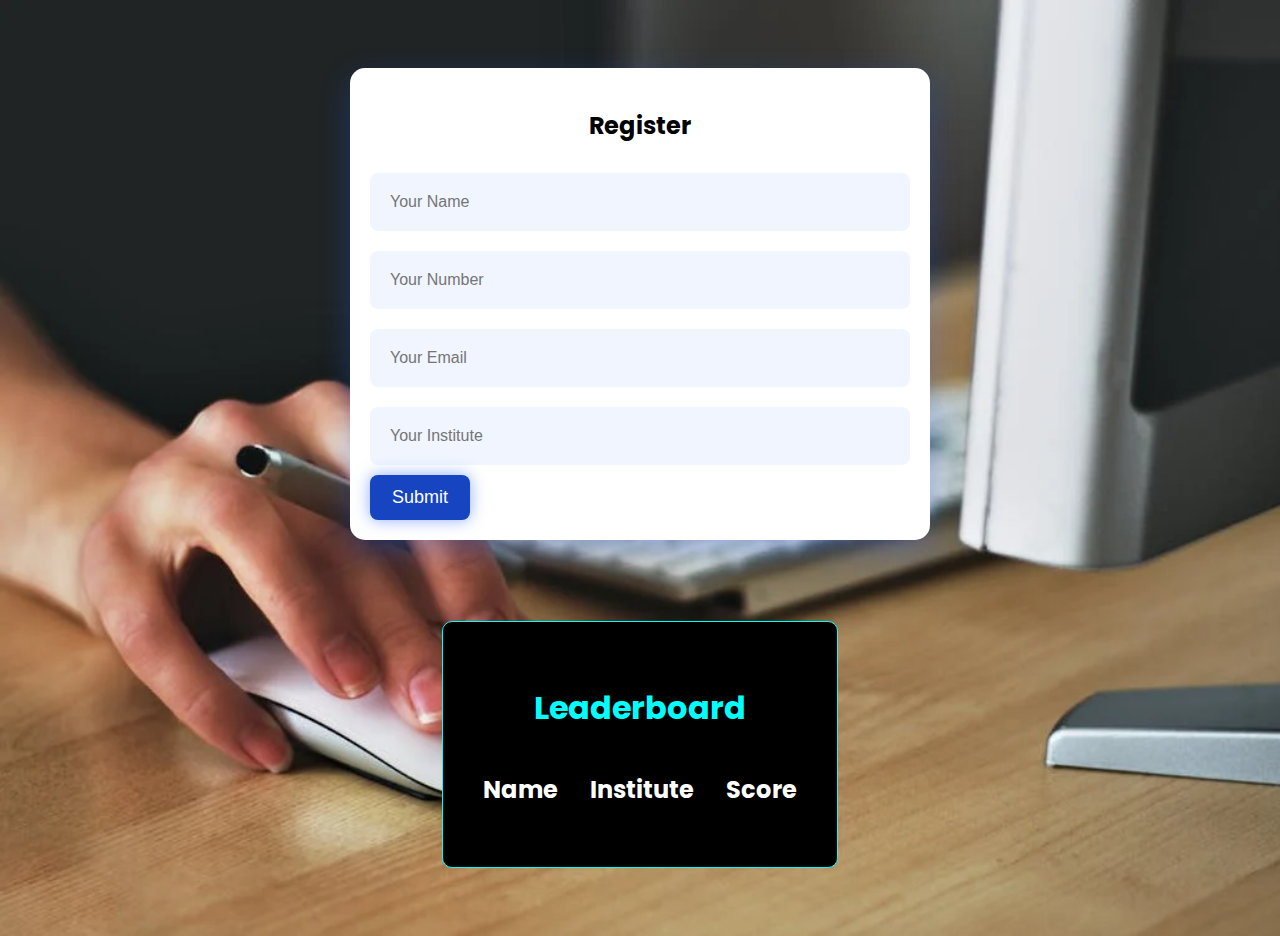
<file: ProdCon/event.html>
<!DOCTYPE html>
<html lang="en">

<head>
    <meta charset="UTF-8">
    <meta name="viewport" content="width=device-width, initial-scale=1.0">
    <title>Event-Registration</title>
    <link rel="stylesheet" href="event.css">
    <link href="https://fonts.googleapis.com/css2?family=Poppins:wght@400;500;600&display=swap" rel="stylesheet">
    <link rel="stylesheet" href="https://cdnjs.cloudflare.com/ajax/libs/font-awesome/6.7.2/css/all.min.css"
        integrity="sha512-Evv84Mr4kqVGRNSgIGL/F/aIDqQb7xQ2vcrdIwxfjThSH8CSR7PBEakCr51Ck+w+/U6swU2Im1vVX0SVk9ABhg=="
        crossorigin="anonymous" referrerpolicy="no-referrer" />
</head>

<body>

    <form class="register-form">
        <h2>Register</h2>
        <input type="text" class="input-field" name="name" placeholder="Your Name" required>
        <input type="text" class="input-field" name="number" placeholder="Your Number" required>
        <input type="email" class="input-field" name="email" placeholder="Your Email" required>
        <input type="text" class="input-field" name="Institute" placeholder="Your Institute" required>
        <button type="submit" class="submit-btn">Submit</button>
    </form>

    <div class="leaderboard">
        <h1 style="color: aqua; margin-bottom: 1rem;">Leaderboard</h1>
        <div class="label">
        <h2>Name</h2>
        <h2>Institute</h2>
        <h2>Score</h2>
    </div>
    </div>

    <script>
        const form = document.querySelector('.register-form');
        const leaderboard = document.querySelector('.leaderboard');
        const submit = document.querySelector('.submit-btn');

        function handleRegister(e) {
            let name = form[0].value;
            let number = form[1].value;
            let email = form[2].value;
            let Institute = form[3].value;
            let score = Math.floor(Math.random() * 50);

            const participant = {
                Name: name,
                Number: number,
                Email: email,
                Institute: Institute,
                Score: score,
            }

            let participants = JSON.parse(localStorage.getItem('participants')) || [];
            participants.push(participant);
            participants.sort((a, b) => b.Score - a.Score);
            localStorage.setItem('participants', JSON.stringify(participants));

        }
        submit.addEventListener('click', handleRegister);

        let participants=JSON.parse(localStorage.getItem("participants"));
        for(let i=0;i<5;i++){
            let div=document.createElement('div');
            let name=document.createElement('h3');
            name.innerText=`${participants[i].Name}`;
             let Institute=document.createElement('h3');
            Institute.innerText=`${participants[i].Institute}`;
             let Score=document.createElement('h3');
            Score.innerText=`${participants[i].Score}`;
            div.insertAdjacentElement('beforeend',name);
                        div.insertAdjacentElement('beforeend',Institute);
            div.insertAdjacentElement('beforeend',Score);
            div.style.display='flex';
            div.style.gap='2.5rem'
            leaderboard.insertAdjacentElement('beforeend',div);
        }
    </script>
</body>

</html>
</file>
<file: ProdCon/event.css>
body {
    display: flex;
    justify-content: space-evenly;
    align-items: center;
    flex-direction: column;
    height: 100vh;
    background-image: url('./Images/competition.png');
    background-size: cover;
    background-repeat: no-repeat;
    font-family: poppins, sans-serif;
    padding: 10px;
    gap: 2rem;
}

.register-form {
    background: white;
    padding: 20px;
    border-radius: 15px;
    box-shadow: 0 10px 30px rgba(30, 90, 250, 0.3);
    width: auto;
    display: flex;
    flex-direction: column;
    text-align: center;
}

.register-form h2 {
    margin-bottom: 20px;
    color: #000;
}
.input-field {
   width: 500px;
    padding: 20px;
    margin: 10px 0;
    border: none;
    border-radius: 8px;
    background: #f0f5ff;
    font-size: 16px;
}
.input-field:focus {
    outline: none;
    box-shadow: 0 0 10px rgba(30, 90, 250, 0.5);
}
.submit-btn {
    background: #1745c1;
    color: white;
    padding: 12px;
    border: none;
    box-shadow: 0 0 15px rgba(30, 90, 250, 0.5);
    border-radius: 8px;
    font-size: 18px;
    cursor: pointer;
    width: 100px;
}

.leaderboard{
    display: flex;
    flex-direction: column;
    justify-content: center;
    align-items: center;
    gap: 5px;
    padding: 40px;
    border: 1px solid aqua;
    color: white;
    background-color: black;
    border-radius: 10px;
}

.label{
    display: flex;
    gap:2rem;
}
</file>
